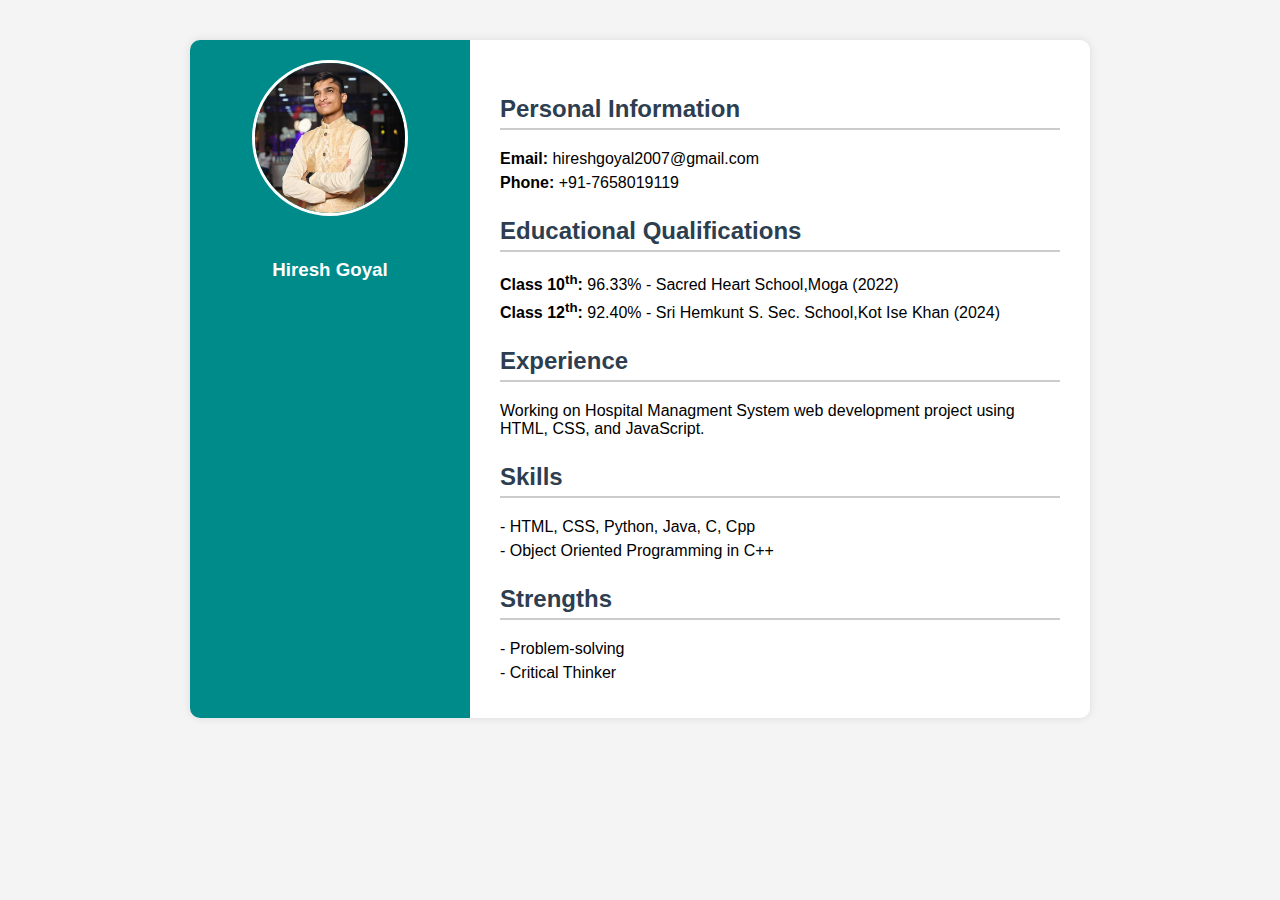
<file: resume/index.html>
<!DOCTYPE html>
<html lang="en">
<head>
  <meta charset="UTF-8">
  <title>Resume</title>
  <link rel="stylesheet" href="resume.css">
</head>
<body>

  <div class="container">
    <div class="left">
      <img src="Hiresh photo.jpg" alt="Hiresh Goyal">
      <h3>Hiresh Goyal</h3>
    </div>

    <div class="right">
      <h2>Personal Information</h2>
      <p><span class="label">Email:</span> hireshgoyal2007@gmail.com</p>
      <p><span class="label">Phone:</span> +91-7658019119</p>

      <h2>Educational Qualifications</h2>
      <p><span class="label">Class 10<sup>th</sup>:</span> 96.33% - Sacred Heart School,Moga (2022)</p>
      <p><span class="label">Class 12<sup>th</sup>:</span> 92.40% - Sri Hemkunt S. Sec. School,Kot Ise Khan (2024)</p>

      <h2>Experience</h2>
      <p><span > </span> Working on Hospital Managment System web development project using HTML, CSS, and JavaScript.</p>

      <h2>Skills</h2>
      <p>- HTML, CSS, Python, Java, C, Cpp</p>
      <p>- Object Oriented Programming in C++</p>
    

      <h2>Strengths</h2>
      <p>- Problem-solving</p>
      <p>- Critical Thinker</p>
    </div>
  </div>

</body>
</html>
</file>
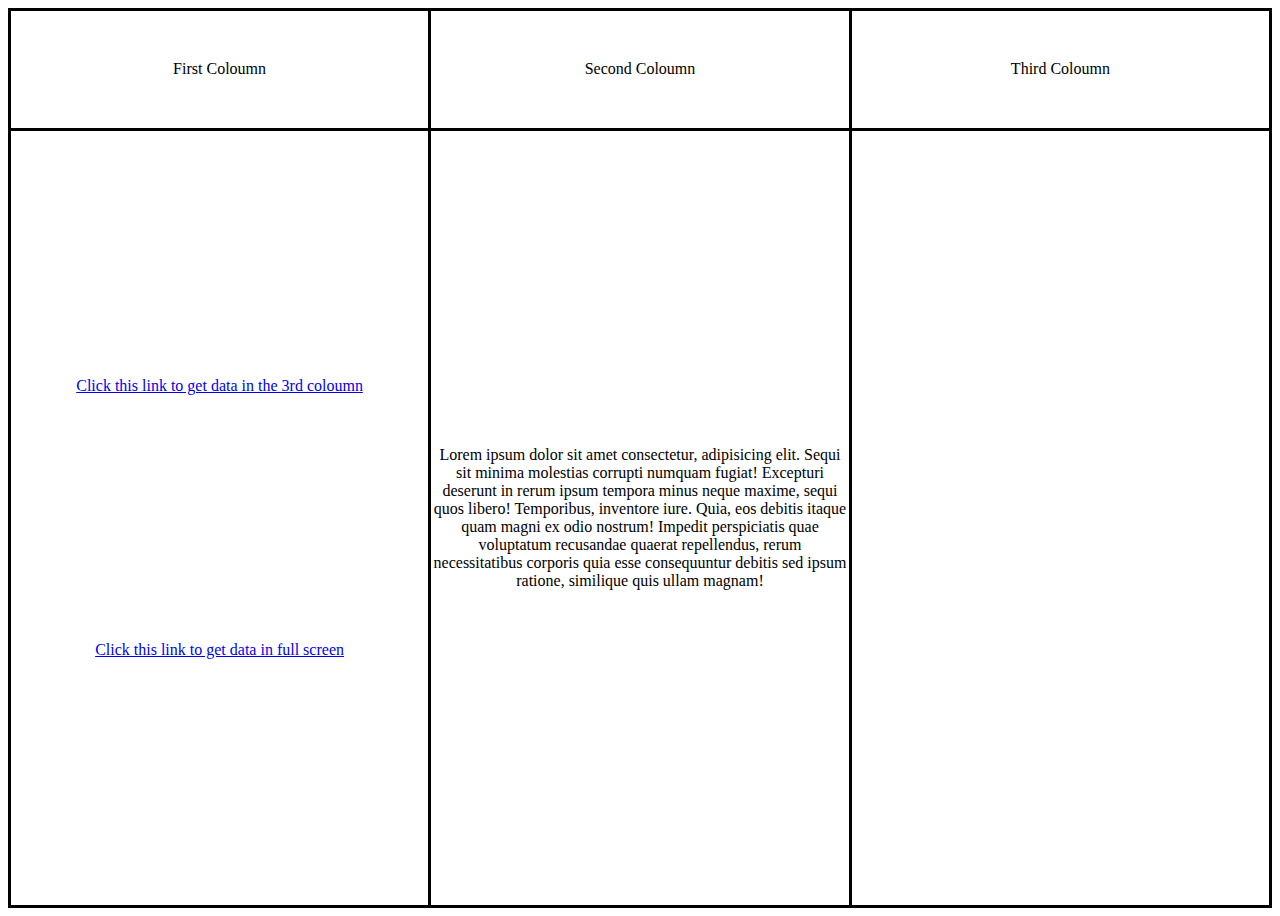
<file: Frame/first link from home.html>
<!DOCTYPE html>
<html lang="en">
<head>
    <meta charset="UTF-8">
    <meta name="viewport" content="width=device-width, initial-scale=1.0">
    <title>Frame</title>
    <link rel="stylesheet" href="frame.css">
</head>
<body>
    <table>
        <tr>
            <td>
                First Coloumn
            </td>
            <td>
                Second Coloumn
            </td>
            <td>
                Third Coloumn
            </td>
        </tr>
        <tr>
            <td>
                <div id="coloumn_1">
                    <a href="second link after 1st.html">Click this link to get data in the 3rd coloumn</a>
                    <a href="third link.html">Click this link to get data in full screen</a>
                </div>
            </td>

            <td>
                Lorem ipsum dolor sit amet consectetur, adipisicing elit. Sequi sit minima molestias corrupti numquam fugiat! Excepturi deserunt in rerum ipsum tempora minus neque maxime, sequi quos libero! Temporibus, inventore iure.
                Quia, eos debitis itaque quam magni ex odio nostrum! Impedit perspiciatis quae voluptatum recusandae quaerat repellendus, rerum necessitatibus corporis quia esse consequuntur debitis sed ipsum ratione, similique quis ullam magnam!
            </td>
            <td>
            </td>
            
        </tr>
    </table>
</body>
</html>
</file>
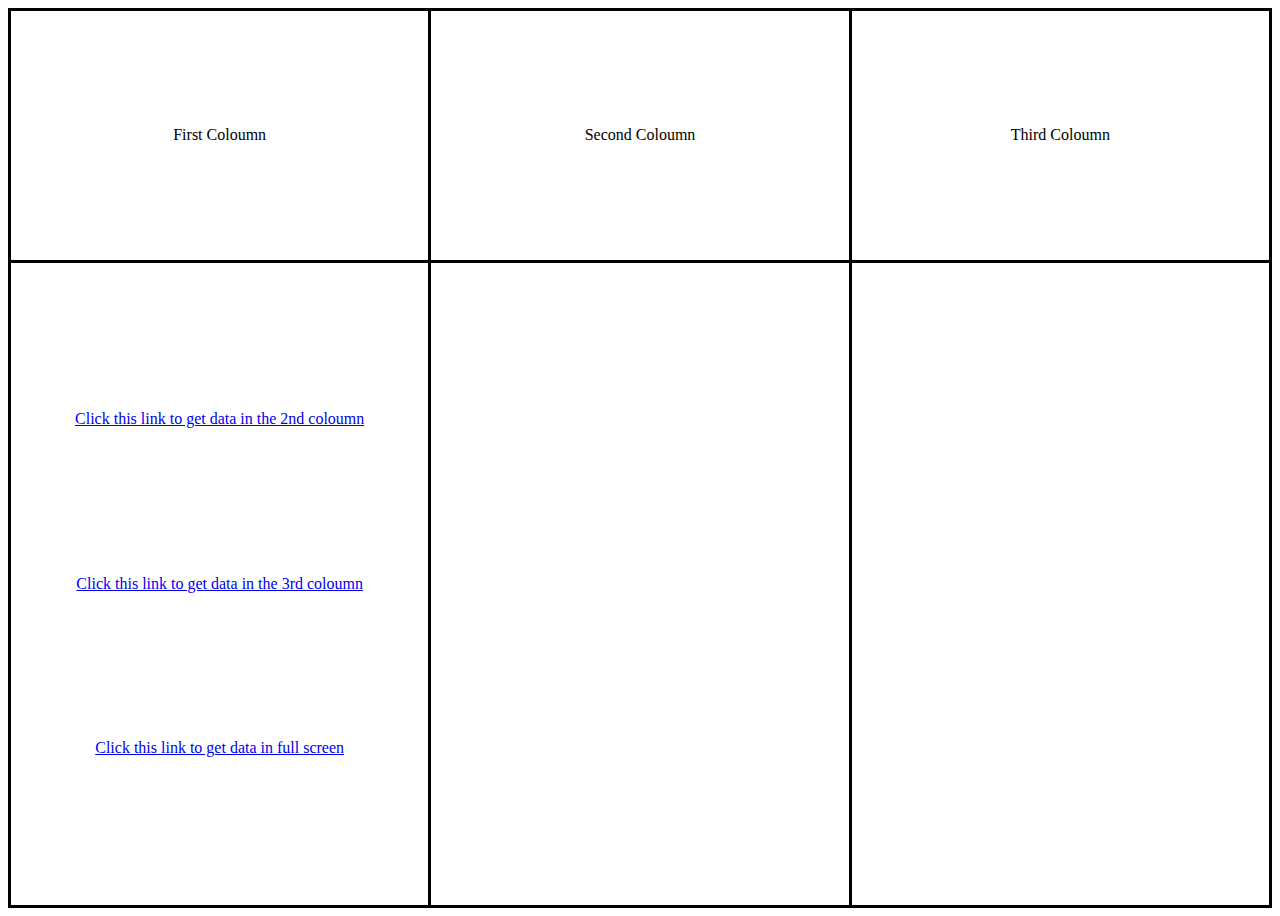
<file: Frame/frame.html>
<!DOCTYPE html>
<html lang="en">
<head>
    <meta charset="UTF-8">
    <meta name="viewport" content="width=device-width, initial-scale=1.0">
    <title>Frame</title>
    <link rel="stylesheet" href="frame.css">
</head>
<body>
    <table>
        <tr>
            <td>
                First Coloumn
            </td>
            <td>
                Second Coloumn
            </td>
            <td>
                Third Coloumn
            </td>
        </tr>
        <tr>
            <td>
                <div id="coloumn_1">
                    <a href="first link from home.html">Click this link to get data in the 2nd coloumn</a>
                    <a href="second link from home.html">Click this link to get data in the 3rd coloumn</a>
                    <a href="third link.html">Click this link to get data in full screen</a>
                </div>
            </td>

            <td>
            </td>
            <td>
            </td>

        </tr>
    </table>
</body>
</html>
</file>
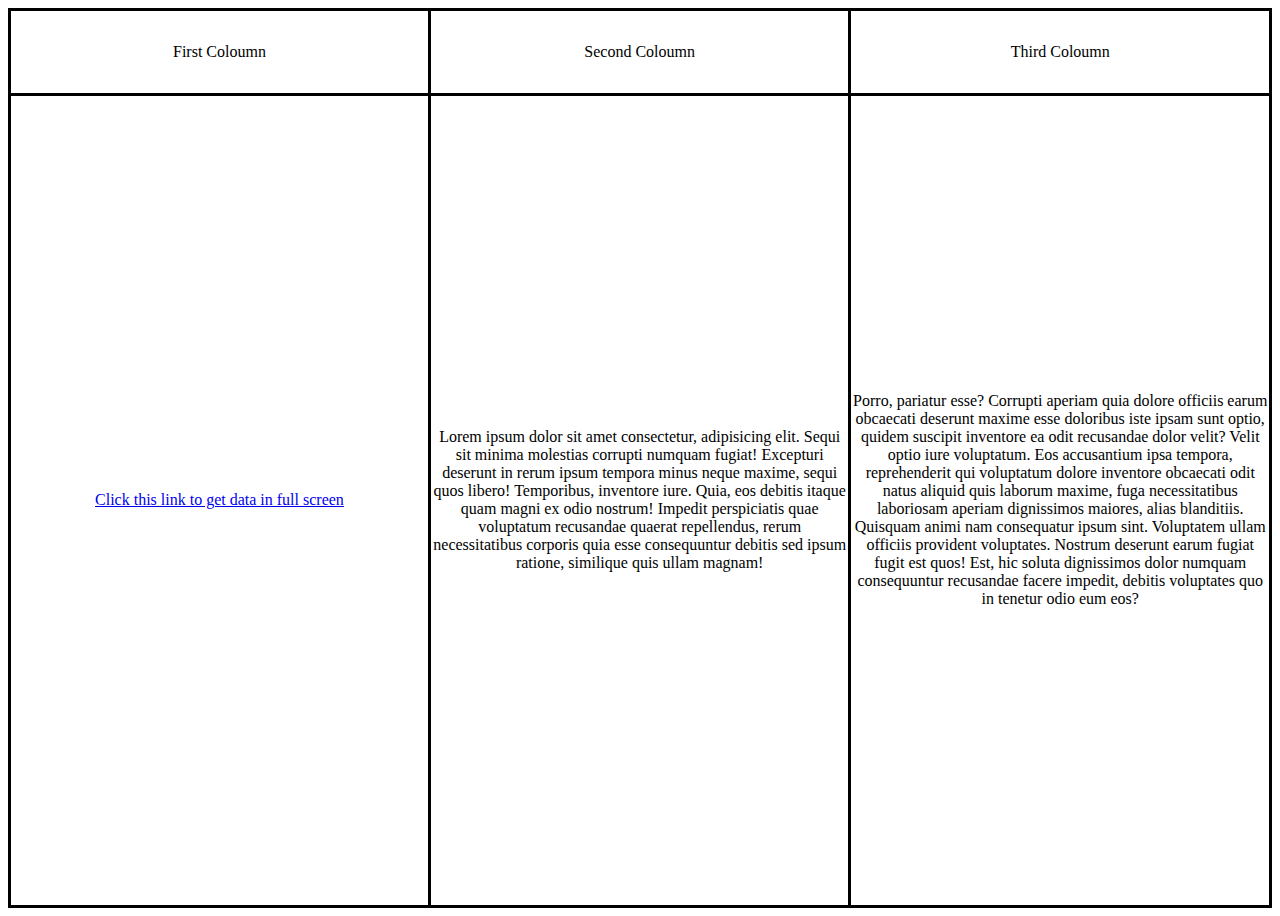
<file: Frame/second link after 1st.html>
<!DOCTYPE html>
<html lang="en">
<head>
    <meta charset="UTF-8">
    <meta name="viewport" content="width=device-width, initial-scale=1.0">
    <title>Frame</title>
    <link rel="stylesheet" href="frame.css">
</head>
<body>
    <table>
        <tr>
            <td>
                First Coloumn
            </td>
            <td>
                Second Coloumn
            </td>
            <td>
                Third Coloumn
            </td>
        </tr>
        <tr>
            <td>
                <div id="coloumn_1">
                    <a href="third link.html">Click this link to get data in full screen</a>
                </div>
            </td>

            <td>
                Lorem ipsum dolor sit amet consectetur, adipisicing elit. Sequi sit minima molestias corrupti numquam fugiat! Excepturi deserunt in rerum ipsum tempora minus neque maxime, sequi quos libero! Temporibus, inventore iure.
                Quia, eos debitis itaque quam magni ex odio nostrum! Impedit perspiciatis quae voluptatum recusandae quaerat repellendus, rerum necessitatibus corporis quia esse consequuntur debitis sed ipsum ratione, similique quis ullam magnam!
            </td>
            <td>
                Porro, pariatur esse? Corrupti aperiam quia dolore officiis earum obcaecati deserunt maxime esse doloribus iste ipsam sunt optio, quidem suscipit inventore ea odit recusandae dolor velit? Velit optio iure voluptatum.
                Eos accusantium ipsa tempora, reprehenderit qui voluptatum dolore inventore obcaecati odit natus aliquid quis laborum maxime, fuga necessitatibus laboriosam aperiam dignissimos maiores, alias blanditiis. Quisquam animi nam consequatur ipsum sint.
                Voluptatem ullam officiis provident voluptates. Nostrum deserunt earum fugiat fugit est quos! Est, hic soluta dignissimos dolor numquam consequuntur recusandae facere impedit, debitis voluptates quo in tenetur odio eum eos?
            </td>
            
        </tr>
    </table>
</body>
</html>
</file>
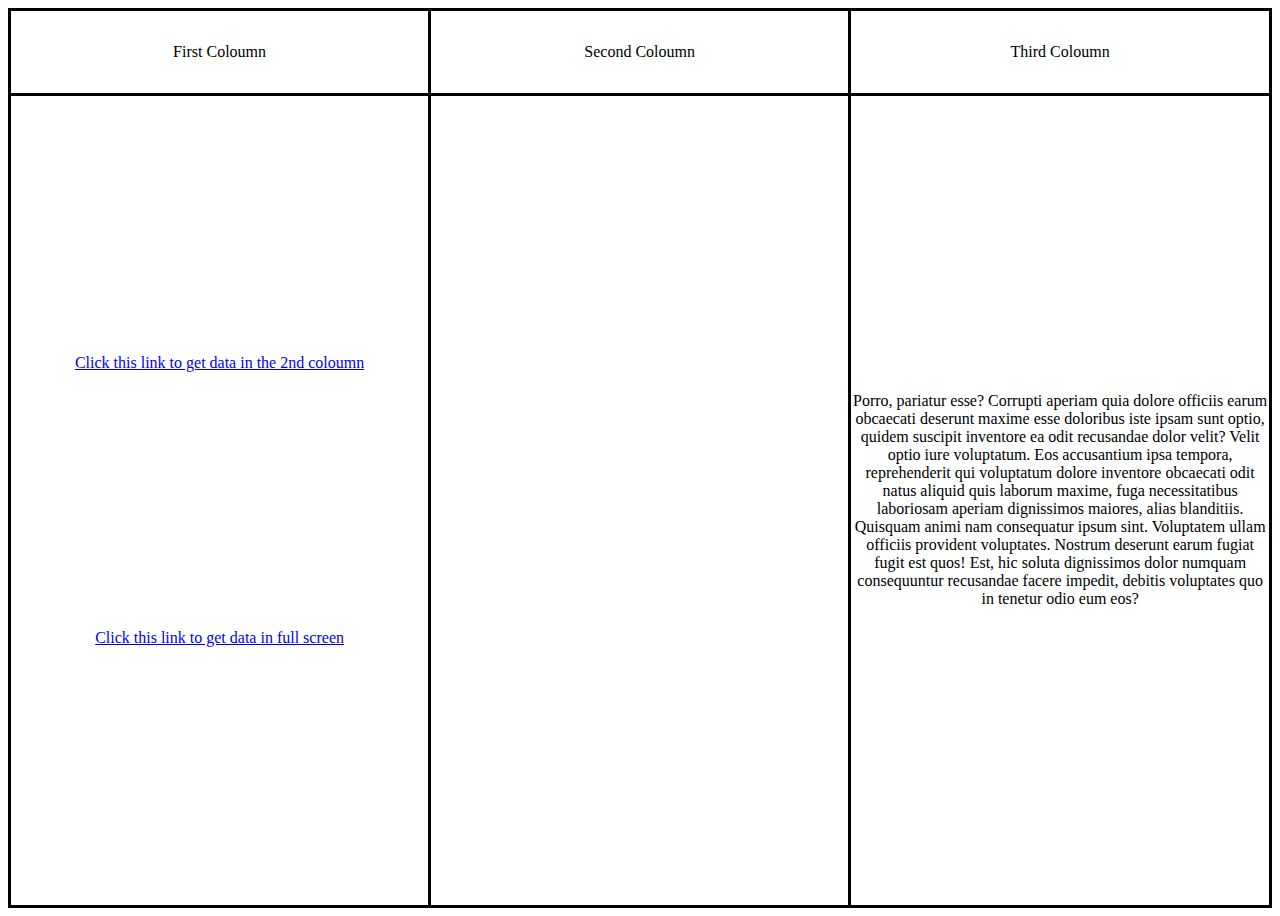
<file: Frame/second link from home.html>
<!DOCTYPE html>
<html lang="en">
<head>
    <meta charset="UTF-8">
    <meta name="viewport" content="width=device-width, initial-scale=1.0">
    <title>Frame</title>
    <link rel="stylesheet" href="frame.css">
</head>
<body>
    <table>
        <tr>
            <td>
                First Coloumn
            </td>
            <td>
                Second Coloumn
            </td>
            <td>
                Third Coloumn
            </td>
        </tr>
        <tr>
            <td>
                <div id="coloumn_1">
                    <a href="second link after 1st.html">Click this link to get data in the 2nd coloumn</a>
                    <a href="third link.html">Click this link to get data in full screen</a>
                </div>
            </td>

            <td>
            </td>
            <td>
                Porro, pariatur esse? Corrupti aperiam quia dolore officiis earum obcaecati deserunt maxime esse doloribus iste ipsam sunt optio, quidem suscipit inventore ea odit recusandae dolor velit? Velit optio iure voluptatum.
                Eos accusantium ipsa tempora, reprehenderit qui voluptatum dolore inventore obcaecati odit natus aliquid quis laborum maxime, fuga necessitatibus laboriosam aperiam dignissimos maiores, alias blanditiis. Quisquam animi nam consequatur ipsum sint.
                Voluptatem ullam officiis provident voluptates. Nostrum deserunt earum fugiat fugit est quos! Est, hic soluta dignissimos dolor numquam consequuntur recusandae facere impedit, debitis voluptates quo in tenetur odio eum eos?
            </td>
            
        </tr>
    </table>
</body>
</html>
</file>
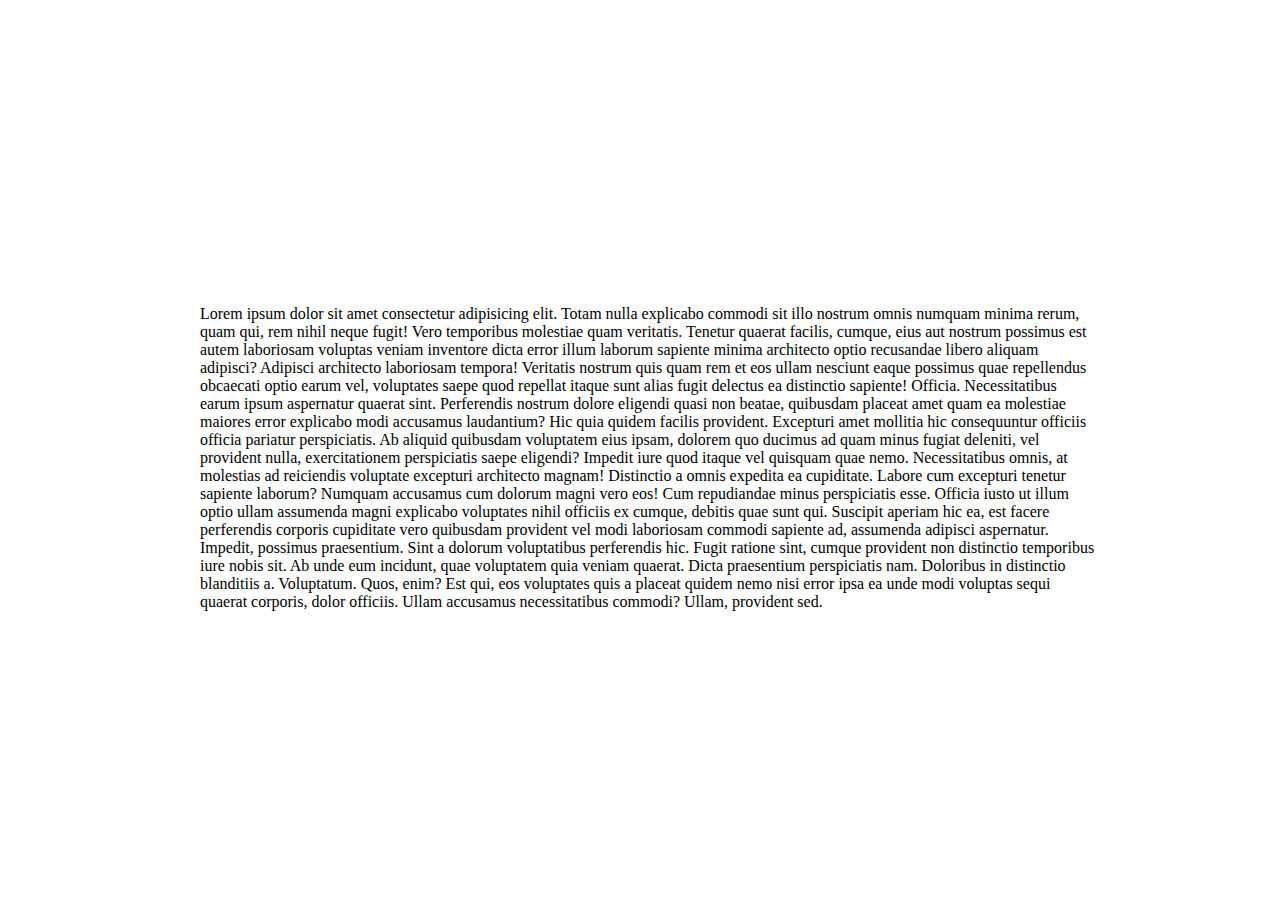
<file: Frame/third link.html>
<!DOCTYPE html>
<html lang="en">
<head>
    <meta charset="UTF-8">
    <meta name="viewport" content="width=device-width, initial-scale=1.0">
    <title>Full screen data</title>
    <link rel="stylesheet" href="third link.css">
</head>
<body>
    Lorem ipsum dolor sit amet consectetur adipisicing elit. Totam nulla explicabo commodi sit illo nostrum omnis numquam minima rerum, quam qui, rem nihil neque fugit! Vero temporibus molestiae quam veritatis.
    Tenetur quaerat facilis, cumque, eius aut nostrum possimus est autem laboriosam voluptas veniam inventore dicta error illum laborum sapiente minima architecto optio recusandae libero aliquam adipisci? Adipisci architecto laboriosam tempora!
    Veritatis nostrum quis quam rem et eos ullam nesciunt eaque possimus quae repellendus obcaecati optio earum vel, voluptates saepe quod repellat itaque sunt alias fugit delectus ea distinctio sapiente! Officia.
    Necessitatibus earum ipsum aspernatur quaerat sint. Perferendis nostrum dolore eligendi quasi non beatae, quibusdam placeat amet quam ea molestiae maiores error explicabo modi accusamus laudantium? Hic quia quidem facilis provident.
    Excepturi amet mollitia hic consequuntur officiis officia pariatur perspiciatis. Ab aliquid quibusdam voluptatem eius ipsam, dolorem quo ducimus ad quam minus fugiat deleniti, vel provident nulla, exercitationem perspiciatis saepe eligendi?
    Impedit iure quod itaque vel quisquam quae nemo. Necessitatibus omnis, at molestias ad reiciendis voluptate excepturi architecto magnam! Distinctio a omnis expedita ea cupiditate. Labore cum excepturi tenetur sapiente laborum?
    Numquam accusamus cum dolorum magni vero eos! Cum repudiandae minus perspiciatis esse. Officia iusto ut illum optio ullam assumenda magni explicabo voluptates nihil officiis ex cumque, debitis quae sunt qui.
    Suscipit aperiam hic ea, est facere perferendis corporis cupiditate vero quibusdam provident vel modi laboriosam commodi sapiente ad, assumenda adipisci aspernatur. Impedit, possimus praesentium. Sint a dolorum voluptatibus perferendis hic.
    Fugit ratione sint, cumque provident non distinctio temporibus iure nobis sit. Ab unde eum incidunt, quae voluptatem quia veniam quaerat. Dicta praesentium perspiciatis nam. Doloribus in distinctio blanditiis a. Voluptatum.
    Quos, enim? Est qui, eos voluptates quis a placeat quidem nemo nisi error ipsa ea unde modi voluptas sequi quaerat corporis, dolor officiis. Ullam accusamus necessitatibus commodi? Ullam, provident sed.
</body>
</html>
</file>
<file: resume/resume.css>
body {
      font-family: Arial, sans-serif;
      background-color: #f4f4f4;
      margin: 0;
      padding: 0;
    }

    .container {
      display: flex;
      max-width: 900px;
      margin: 40px auto;
      background-color: #fff;
      box-shadow: 0 0 10px rgba(0,0,0,0.1);
      border-radius: 10px;
      overflow: hidden;
    }

    .left {
      background-color: darkcyan;
      color: white;
      padding: 20px;
      width: 30%;
      text-align: center;
    }

    .left img {
      width: 150px;
      height: 150px;
      object-fit: cover;
      border-radius: 50%;
      border: 3px solid white;
      margin-bottom: 20px;
    }

    .right {
      padding: 30px;
      width: 70%;
    }

    h2 {
      color: #2c3e50;
      border-bottom: 2px solid #ccc;
      padding-bottom: 5px;
      margin-top: 25px;
    }

    p {
      margin: 6px 0;
    }

    .label {
      font-weight: bold;
    }
</file>
<file: Frame/frame.css>
*{
    text-align: center;
}

table,th,td{
    border: 3px solid black;
    border-collapse: collapse;
}
table{
    height: 100vh;
}
td{
    width: 33vw;
}

#coloumn_1{
    height: 100%;
    display: flex;
    flex-direction: column;
    justify-content: space-evenly;
}
</file>
<file: Frame/third link.css>
body{
    height: 100vh;
    width: 70vw;
    display: flex;
    justify-content: center;
    align-items: center;
    position: absolute;
    left: 15vw;
}
</file>
